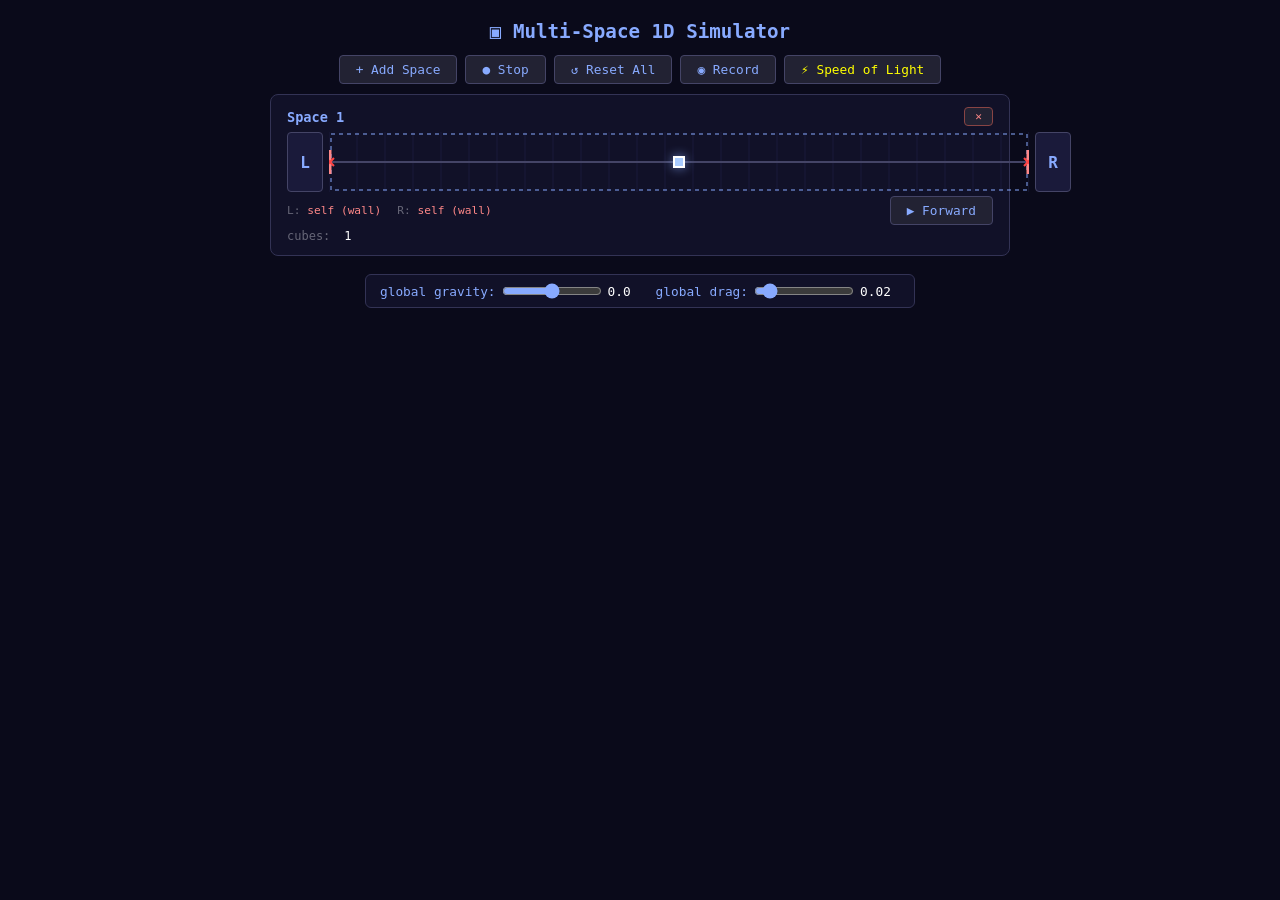
<file: index.html>
<!DOCTYPE html>
<html lang="en">
<head>
<meta charset="UTF-8">
<meta name="viewport" content="width=device-width, initial-scale=1.0">
<title>1D Multi-Space Simulator</title>
<link rel="stylesheet" href="base.css">
<link rel="stylesheet" href="space-card.css">
<link rel="stylesheet" href="controls.css">
</head>
<body>

<h1>▣ Multi-Space 1D Simulator</h1>

<div id="toolbar">
  <button id="btn-add-space">+ Add Space</button>
  <button id="btn-stop-all">● Stop</button>
  <button id="btn-reset-all">↺ Reset All</button>
  <button id="btn-debug">◉ Record</button>
  <a href="speed-test.html" style="background:#223;color:#ff0;border:1px solid #446;padding:6px 16px;border-radius:4px;text-decoration:none;font-family:monospace;font-size:0.8rem;">⚡ Speed of Light</a>
</div>

<div id="spaces-container"></div>

<div id="global-controls">
  <div class="slider-group">
    global gravity: <input type="range" id="gravity" min="-5" max="5" step="0.1" value="0">
    <span class="val" id="gravity-val">0.0</span>
  </div>
  <div class="slider-group">
    global drag: <input type="range" id="drag" min="0" max="0.2" step="0.005" value="0.02">
    <span class="val" id="drag-val">0.02</span>
  </div>
</div>

<script src="state.js"></script>
<script src="connections.js"></script>
<script src="chain.js"></script>
<script src="chain-physics.js"></script>
<script src="death.js"></script>
<script src="render-helpers.js"></script>
<script src="render.js"></script>
<script src="dom.js"></script>
<script src="dom-mgmt.js"></script>
<script src="main.js"></script>
</body>
</html>
</file>
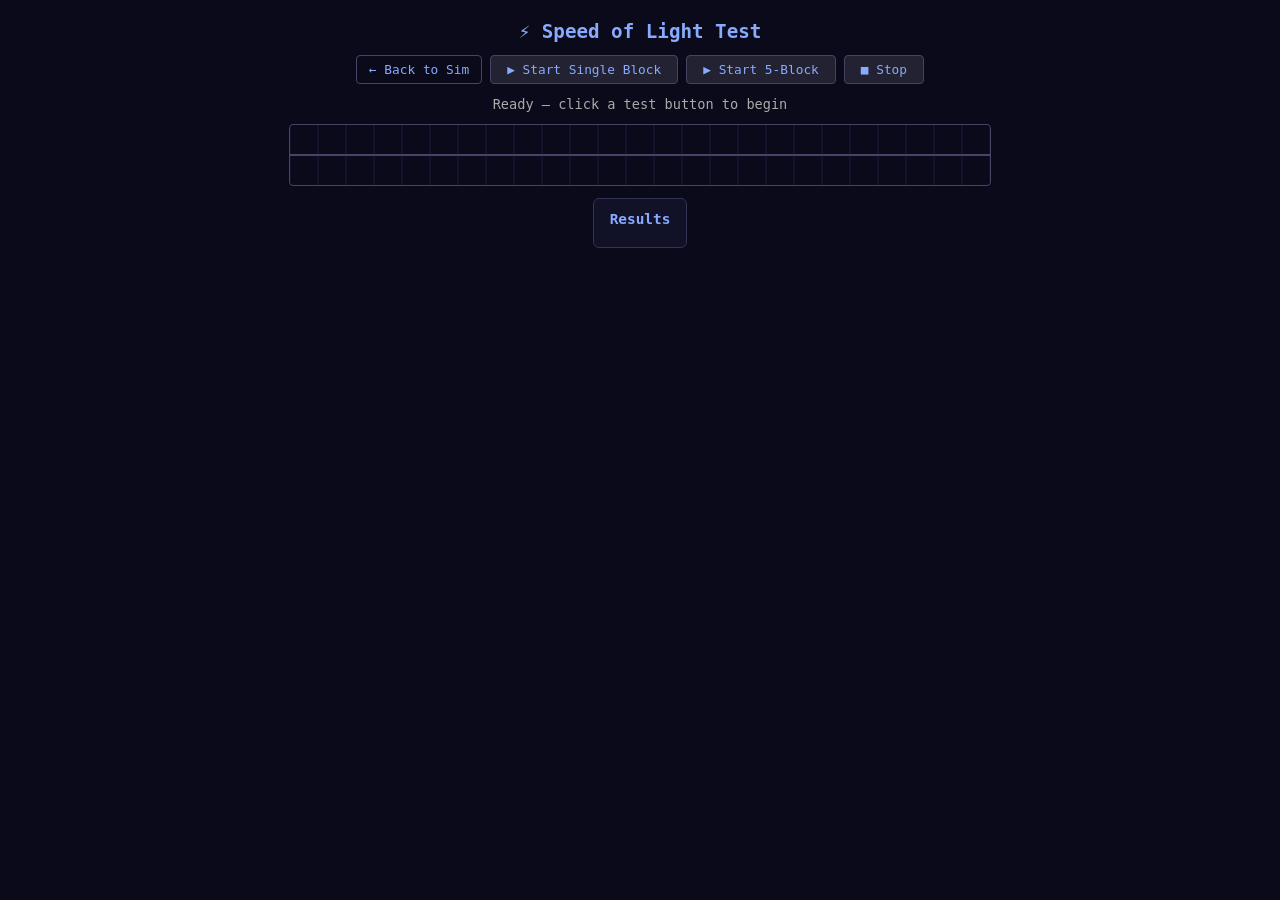
<file: speed-test.html>
<!DOCTYPE html>
<html lang="en">
<head>
<meta charset="UTF-8">
<meta name="viewport" content="width=device-width, initial-scale=1.0">
<title>Speed of Light Test</title>
<link rel="stylesheet" href="base.css">
<style>
  #test-canvas {
    border: 1px solid #446;
    border-radius: 4px;
    display: block;
    margin: 0 auto 12px;
  }
  #test-controls {
    display: flex;
    gap: 8px;
    justify-content: center;
    margin-bottom: 12px;
  }
  #test-status {
    text-align: center;
    font-size: 0.85rem;
    color: #aaa;
    margin-bottom: 12px;
  }
  #test-status span { color: #fff; }
  #test-status .tunneled { color: #f44; }
  #test-status .safe { color: #8f8; }
  #results-panel {
    max-width: 700px;
    margin: 0 auto;
    background: #111128;
    border: 1px solid #335;
    border-radius: 6px;
    padding: 12px 16px;
  }
  #results-panel h2 {
    font-size: 0.9rem;
    color: #8af;
    margin-bottom: 8px;
  }
  #results-log {
    font-size: 0.75rem;
    color: #aaa;
    max-height: 300px;
    overflow-y: auto;
    line-height: 1.5;
  }
  #results-log .tunneled { color: #f44; font-weight: bold; }
  #results-log .safe { color: #8f8; }
  #results-log .summary { color: #ff0; font-weight: bold; }
</style>
</head>
<body>

<h1>⚡ Speed of Light Test</h1>

<div id="test-controls">
  <a href="index.html" style="color:#8af;text-decoration:none;font-size:0.8rem;padding:6px 12px;border:1px solid #446;border-radius:4px;">← Back to Sim</a>
  <button id="btn-start-single">▶ Start Single Block</button>
  <button id="btn-start-multi">▶ Start 5-Block</button>
  <button id="btn-stop-test">■ Stop</button>
</div>

<div id="test-status">Ready — click a test button to begin</div>

<canvas id="test-canvas" width="700" height="60"></canvas>

<div id="results-panel">
  <h2>Results</h2>
  <div id="results-log"></div>
</div>

<script src="state.js"></script>
<script src="connections.js"></script>
<script src="chain.js"></script>
<script src="chain-physics.js"></script>
<script src="render-helpers.js"></script>
<script src="speed-test.js"></script>
</body>
</html>
</file>
<file: base.css>
* { margin: 0; padding: 0; box-sizing: border-box; }
body {
  background: #0a0a1a;
  color: #fff;
  font-family: monospace;
  display: flex;
  flex-direction: column;
  align-items: center;
  padding: 20px;
}
h1 { margin-bottom: 12px; font-size: 1.2rem; color: #8af; }

#toolbar, #global-controls {
  display: flex;
  gap: 8px;
  flex-wrap: wrap;
  justify-content: center;
  margin-bottom: 10px;
  align-items: center;
}
button {
  background: #223;
  color: #8af;
  border: 1px solid #446;
  padding: 6px 16px;
  border-radius: 4px;
  cursor: pointer;
  font-family: monospace;
  font-size: 0.8rem;
}
button:hover { background: #334; }
button.danger { color: #f88; border-color: #844; }
button.danger:hover { background: #443; }
button.recording { color: #f44; border-color: #f44; animation: pulse 1s infinite; }
@keyframes pulse { 0%,100% { opacity:1; } 50% { opacity:0.5; } }
</file>
<file: space-card.css>
/* space card */
.space-card {
  background: #111128;
  border: 1px solid #335;
  border-radius: 8px;
  padding: 12px 16px;
  margin-bottom: 10px;
  width: 740px;
}
.space-header {
  display: flex;
  justify-content: space-between;
  align-items: center;
  margin-bottom: 6px;
}
.space-header .label {
  color: #8af;
  font-size: 0.85rem;
  font-weight: bold;
}
.space-header button { padding: 2px 10px; font-size: 0.7rem; }

.space-body {
  display: flex;
  align-items: center;
  gap: 6px;
}

.space-body canvas {
  flex: 1;
  display: block;
  cursor: pointer;
  height: 60px;
}

.conn-btn {
  width: 36px;
  height: 60px;
  display: flex;
  align-items: center;
  justify-content: center;
  font-size: 1rem;
  font-weight: bold;
  cursor: pointer;
  background: #1a1a3a;
  border: 1px solid #446;
  border-radius: 4px;
  color: #8af;
  flex-shrink: 0;
  transition: background 0.15s, color 0.15s;
}
.conn-btn:hover { background: #334; }
.conn-btn.pending {
  background: #8af;
  color: #111;
  border-color: #8af;
}

.space-footer {
  display: flex;
  justify-content: space-between;
  align-items: center;
  margin-top: 4px;
}
.conn-status {
  font-size: 0.7rem;
  color: #667;
  display: flex;
  gap: 16px;
}
.conn-status .connected { color: #8f8; }
.conn-status .deadend { color: #f88; }
.conn-status .selfloop { color: #ff8; }

.cube-info {
  display: flex;
  gap: 14px;
  font-size: 0.75rem;
  color: #667;
  margin-top: 4px;
}
.cube-info span { color: #fff; }
</file>
<file: controls.css>
#global-controls {
  margin-top: 8px;
  padding: 8px 14px;
  background: #111128;
  border: 1px solid #335;
  border-radius: 6px;
}

.slider-group {
  display: flex;
  align-items: center;
  gap: 6px;
  font-size: 0.8rem;
  color: #8af;
}
.slider-group input { width: 100px; accent-color: #8af; }
.slider-group .val { color: #fff; min-width: 40px; }

.fallen-cube {
  position: fixed;
  width: 14px;
  height: 14px;
  z-index: 1000;
  pointer-events: none;
}
</file>
